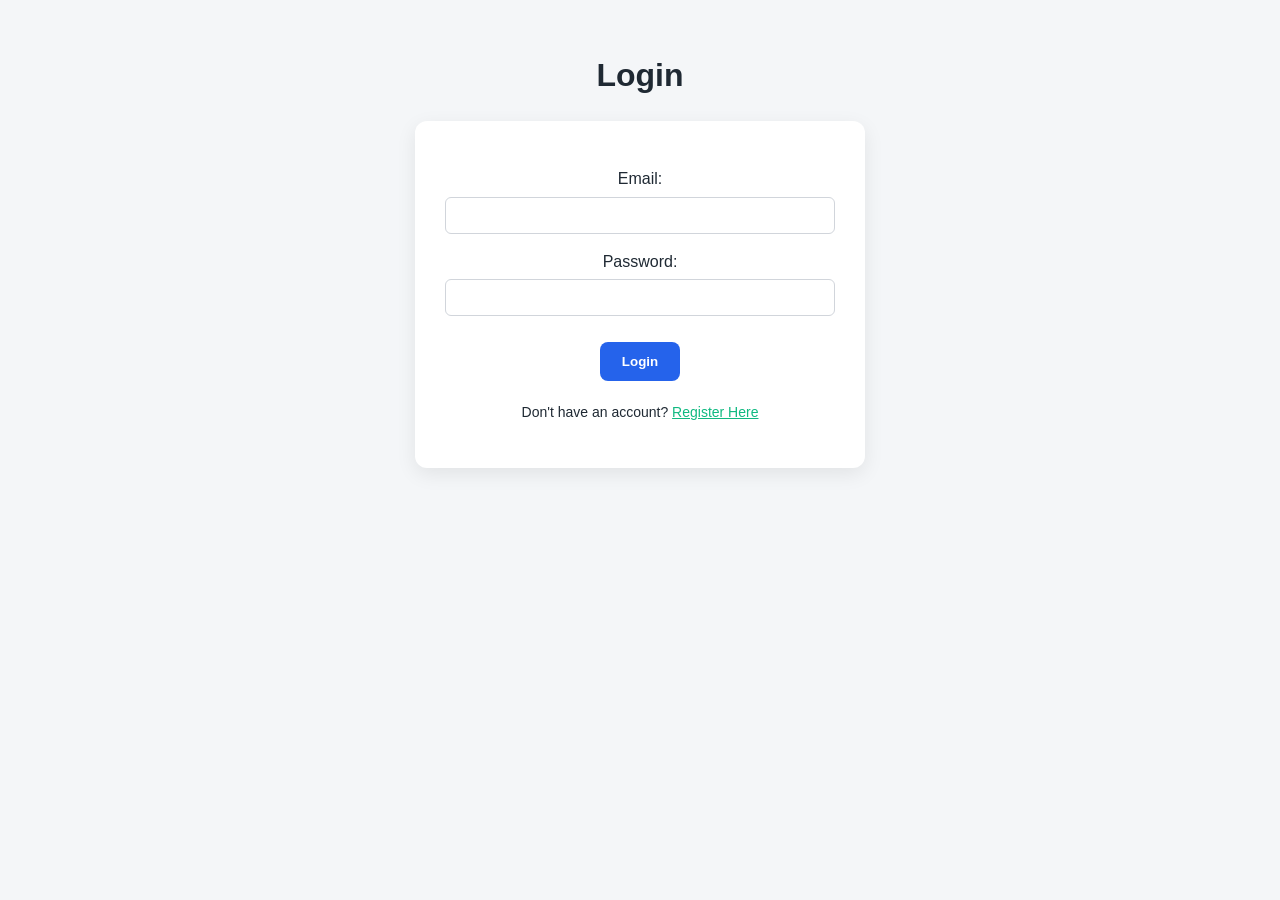
<file: frontend/admin-users.html>
<!DOCTYPE html>
<html>
<head>
  <title>Admin - Manage Users</title>
  <link rel="stylesheet" href="css/style.css">
  <script>
    if (!localStorage.getItem("isAdmin")) {
      alert("Admin access only");
      window.location.href = "login.html";
    }
  </script>
</head>
<body>

<div class="container">
  <h1>Manage Users</h1>
  <div id="usersList" class="grid"></div>
</div>

<script src="js/navbar.js"></script>
<script src="js/footer.js"></script>
<script src="js/admin-users.js"></script>

</body>
</html>
</file>
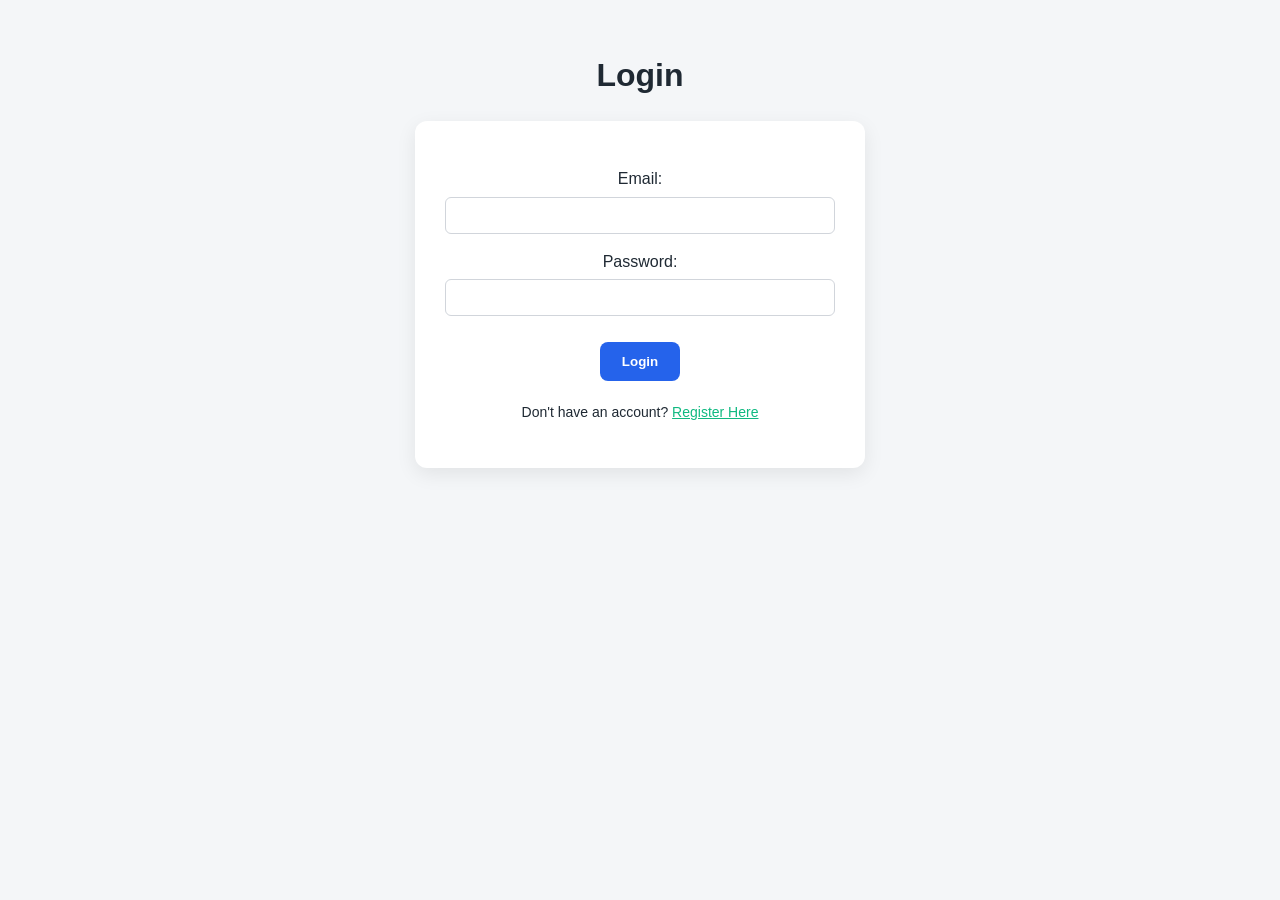
<file: frontend/admin.html>
<!DOCTYPE html>
<html>
<head>
  <title>Admin Panel - Manage Services</title>
  <link rel="stylesheet" href="css/style.css">
  <script>
    if (!localStorage.getItem("isAdmin")) {
      alert("Admin access only");
      window.location.href = "login.html";
    }
  </script>
</head>
<body>
  <div class="container">
    <h1>Admin Panel: Manage Services</h1>

    <!-- Add New Service -->
    <div class="card">
      <h2>Add New Service</h2>
      <form id="serviceForm">
        <label for="serviceName">Service Name</label>
        <input type="text" id="serviceName" required>

        <label for="serviceDescription">Description</label>
        <textarea id="serviceDescription" rows="3"></textarea>

        <label for="servicePrice">Price (€)</label>
        <input type="number" id="servicePrice" step="0.01">

        <button type="submit" class="btn">Add Service</button>
      </form>
    </div>

    <!-- Existing Services -->
    <h2 style="margin-top:40px;">Existing Services</h2>
    <div id="serviceList" class="grid"></div>
  </div>

  <script src="js/admin.js"></script>
  <script src="js/navbar.js"></script>
  <script src="js/auth.js"></script>
  <script src="js/footer.js"></script>
</body>
</html>
</file>
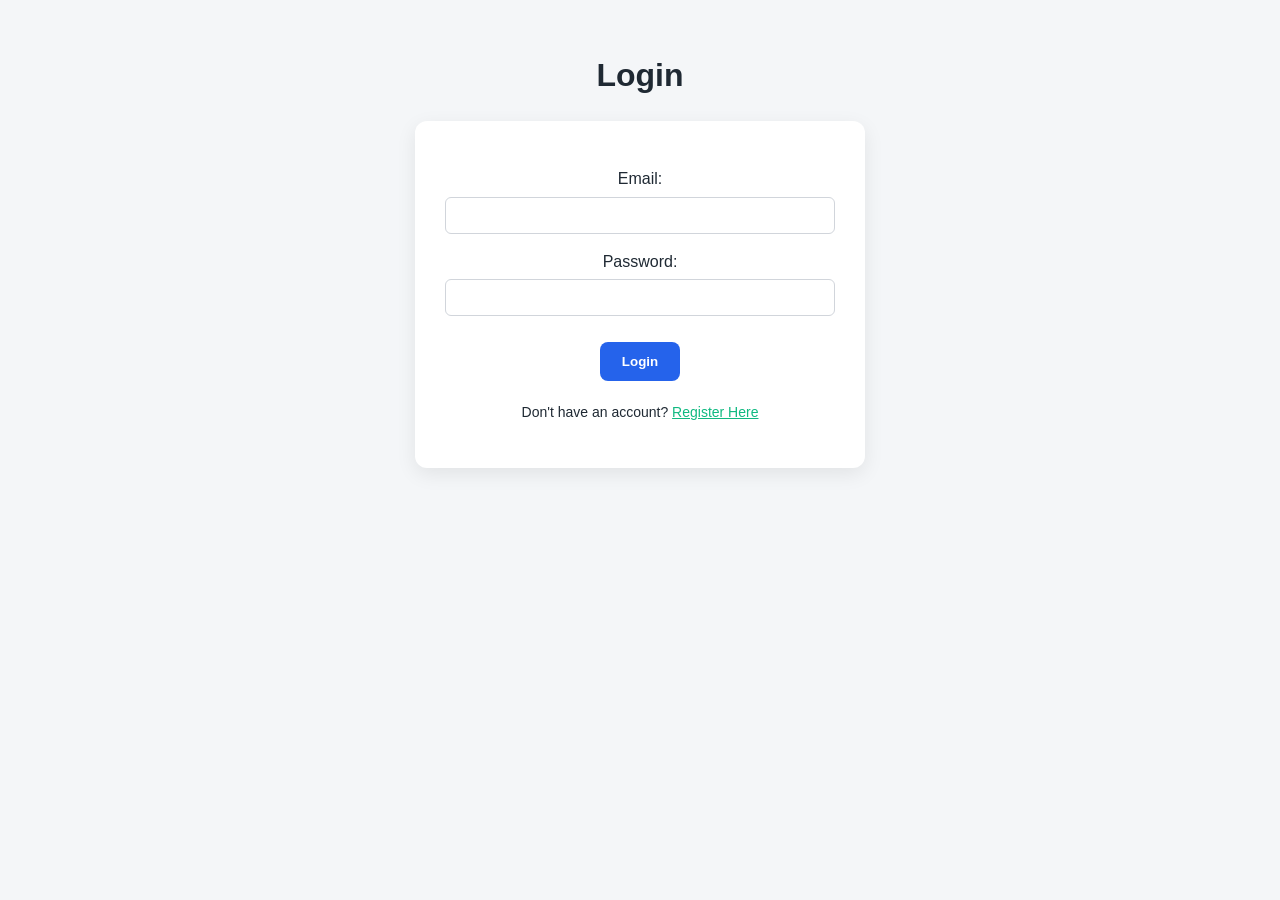
<file: frontend/dashboard.html>
<!DOCTYPE html>
<html lang="en">
<head>
  <meta charset="UTF-8">
  <title>Admin Dashboard - Booking History</title>
  <link rel="stylesheet" href="css/style.css">
  <script>
    // Admin protection
    if (!localStorage.getItem("isAdmin")) {
      alert("Admin access only");
      window.location.href = "login.html";
    }
  </script>
</head>
<body>
  <div class="container">
    <h1>Booking History</h1>

    <div style="display:flex; flex-wrap:wrap; gap:15px; margin-bottom:20px;">
      <div>
        <label for="filterService">Filter by Service:</label>
        <select id="filterService">
          <option value="">All</option>
        </select>
      </div>

      <div>
        <label for="filterStatus">Filter by Status:</label>
        <select id="filterStatus">
          <option value="">All</option>
          <option value="Pending">Pending</option>
          <option value="Completed">Completed</option>
        </select>
      </div>

      <div style="align-self:flex-end;">
        <button id="filterBtn" class="btn">Filter</button>
      </div>
    </div>

    <div id="bookings" class="grid"></div>
  </div>

  <script src="js/bookings.js"></script>
  <script src="js/navbar.js"></script>
  <script src="js/auth.js"></script>
  <script src="js/footer.js"></script>
</body>
</html>
</file>
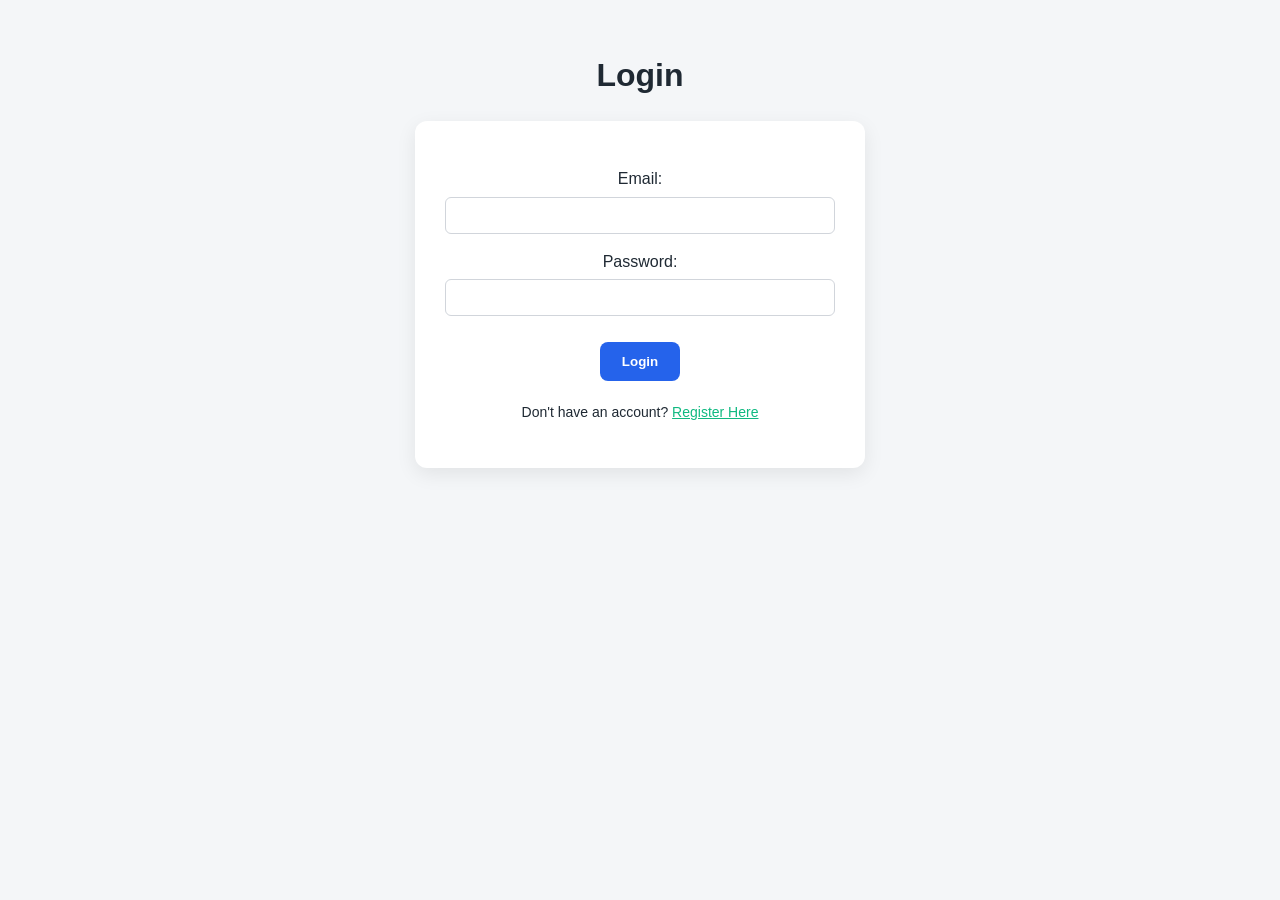
<file: frontend/login.html>
<!DOCTYPE html>
<html>
<head>
  <title>Login - Service Booking</title>
  <link rel="stylesheet" href="css/style.css">
</head>
<body>
  <div style="text-align:center; padding:50px;">
    <h1>Login</h1>
    <form id="loginForm">
      <label for="email">Email:</label>
      <input type="email" id="email" required>

      <label for="password">Password:</label>
      <input type="password" id="password" required><br><br>

      <button type="submit" class="btn">Login</button>
          <p style="margin-top:20px; font-size:14px;">
  Don't have an account? <a href="register.html" style="color:#10b981; text-decoration:underline; font-weight:500;">Register Here</a>
</p>

    <div id="loginMessage" style="margin-top:15px; color:red; font-weight:500;"></div>
    </form>
    <div id="loginMessage"></div>
  </div>

  <script src="js/login.js"></script>
</body>
</html>
</file>
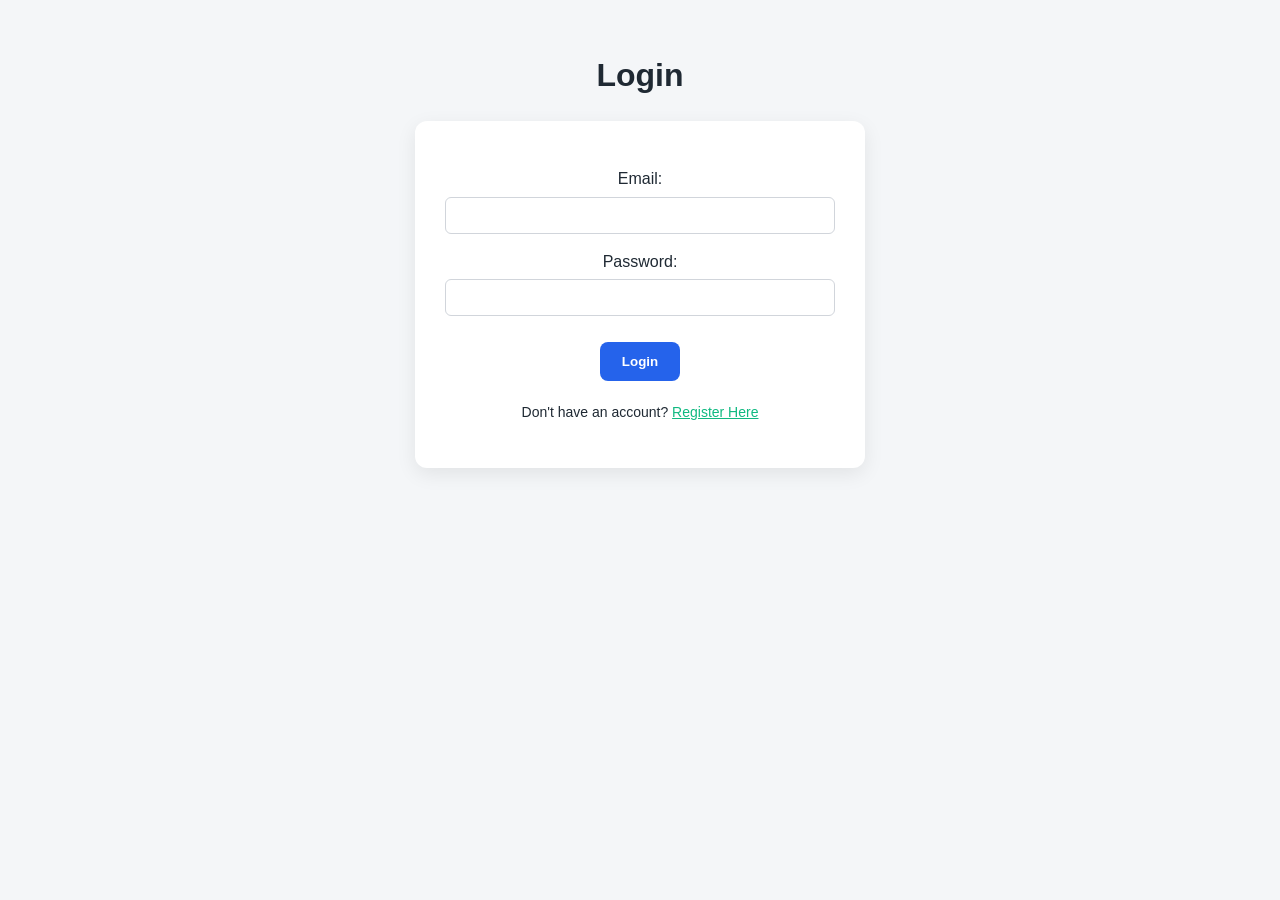
<file: frontend/profile.html>
<!DOCTYPE html>
<html>
<head>
  <title>My Profile</title>
  <link rel="stylesheet" href="css/style.css">
</head>
<body>

<div class="container">
  <h1>My Profile</h1>

  <form id="profileForm">
    <label>Username</label>
    <input type="text" id="username" required>

    <label>Email</label>
    <input type="email" id="email" required>

    <label>New Password (leave blank to keep current)</label>
    <input type="password" id="password">
    <br><br>

    <button type="submit" class="btn">Save Changes</button>

    <div id="profileMessage" style="margin-top:15px;"></div>
  </form>
</div>

<script src="js/navbar.js"></script>
<script src="js/footer.js"></script>
<script src="js/auth.js"></script>
<script src="js/profile.js"></script>

<script>
  document.addEventListener("DOMContentLoaded", () => {
    if (typeof requireLogin === "function") {
      requireLogin();
    }
  });
</script>

</body>
</html>
</file>
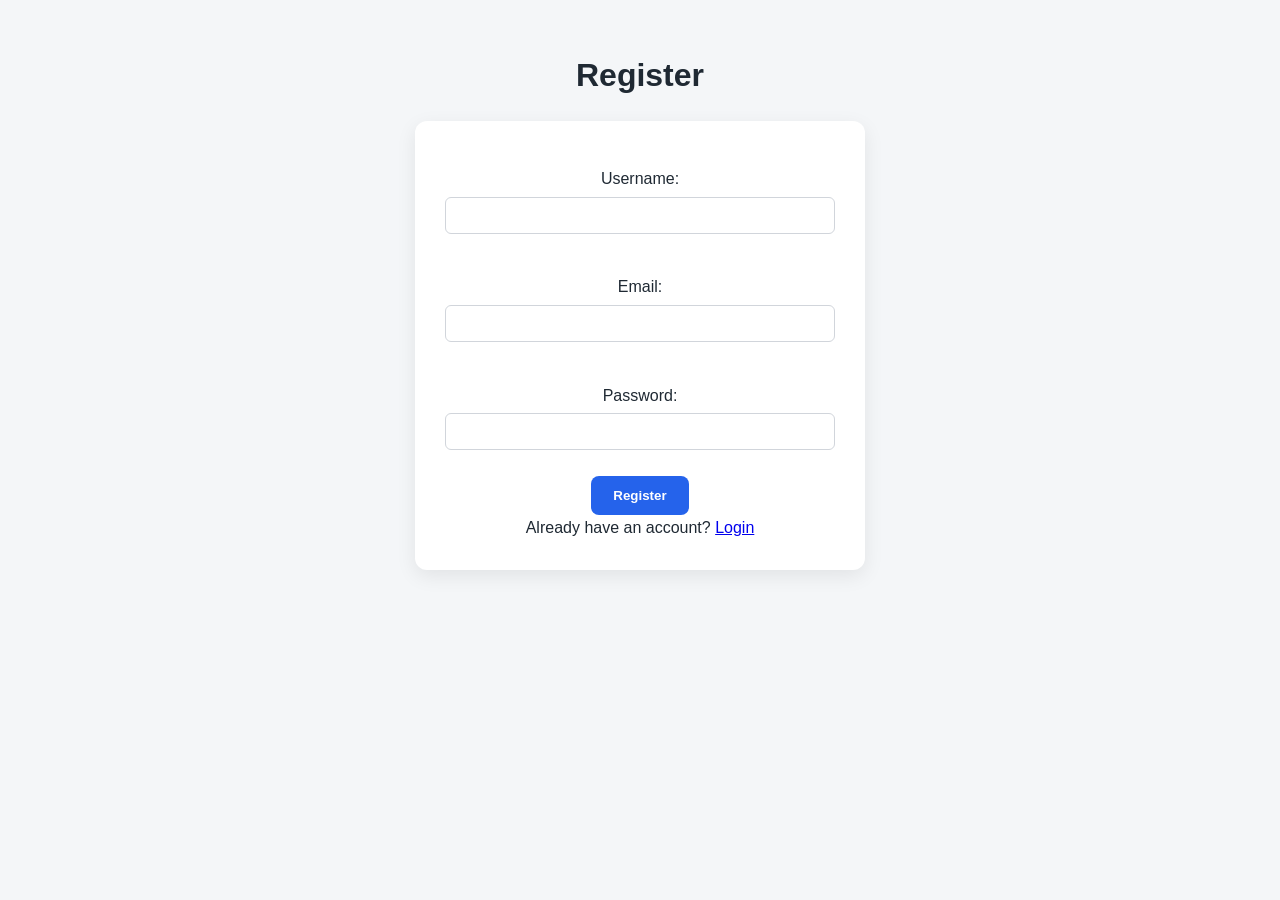
<file: frontend/register.html>
<!DOCTYPE html>
<html>
<head>
  <title>User Registration</title>
  <link rel="stylesheet" href="css/style.css">
</head>
<body>
  <div style="text-align:center; padding:50px;">
    <h1>Register</h1>
    <form id="registerForm">
      <label>Username:</label>
      <input type="text" id="username" required><br><br>

      <label>Email:</label>
      <input type="email" id="email" required><br><br>

      <label>Password:</label>
      <input type="password" id="password" required><br><br>

      <button type="submit" class="btn">Register</button>
       <p>Already have an account? <a href="login.html">Login</a></p>
    </form>
   
    <div id="message"></div>
  </div>

  <script src="js/register.js"></script>
</body>
</html>
</file>
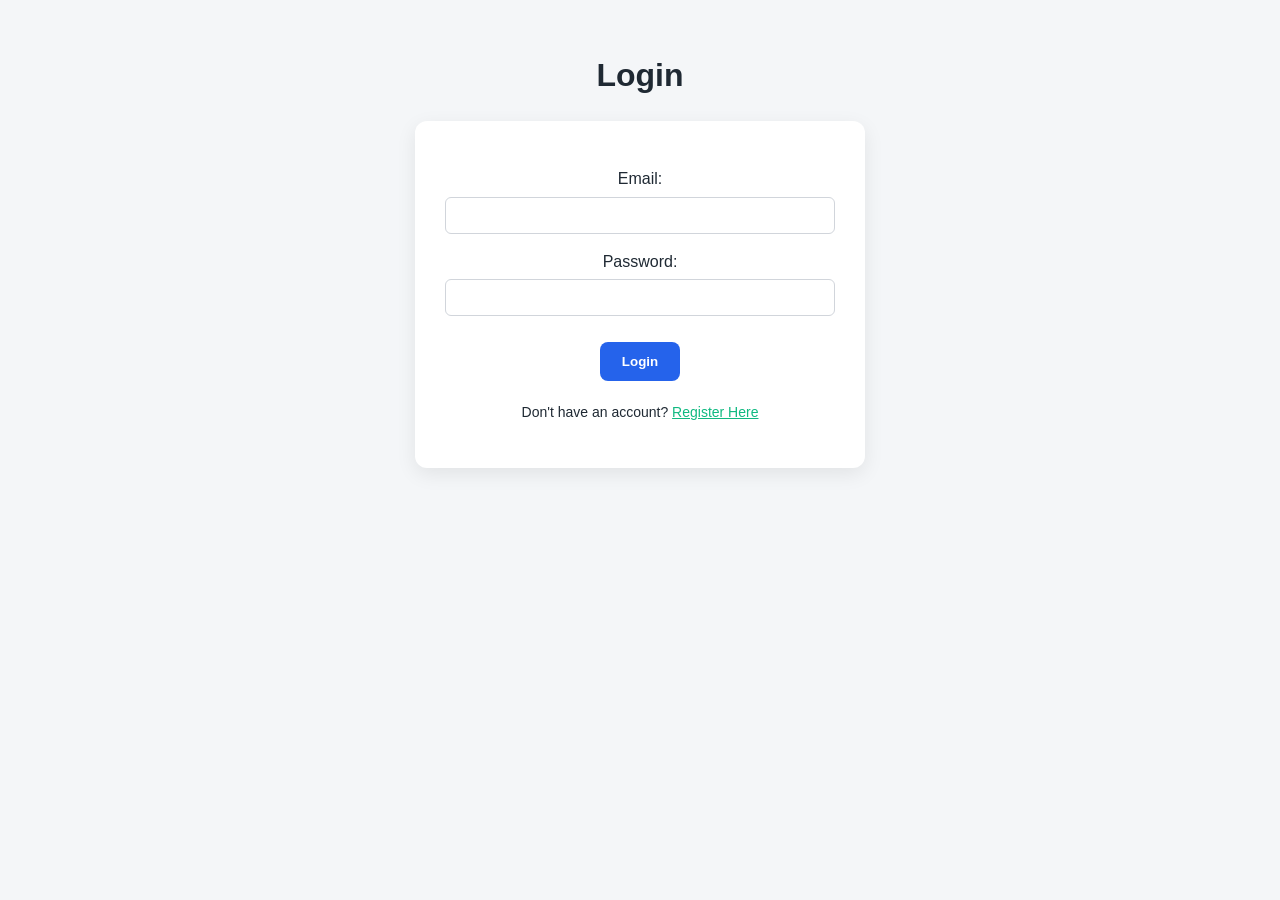
<file: frontend/services.html>
<!DOCTYPE html>
<html>
<head>
  <title>Services</title>
  <link rel="stylesheet" href="css/style.css">

</head>
<body>
<div class="container">
  <h2>Available Services</h2>
  <div id="services" class="grid"></div>

  <h2 style="margin-top:40px;">Book a Service</h2>
</div>
  <form id="bookingForm">
    <label for="serviceSelect">Service:</label>
    <select id="serviceSelect" required></select><br><br>

    <label for="customerName">Your Name:</label>
    <input type="text" id="customerName" required><br><br>

    <label for="date">Date:</label>
    <input type="date" id="date" required><br><br>

    <button type="submit" class="btn">Book Service</button>
  </form>

  <div id="bookingMessage"></div>

 
<script src="js/navbar.js"></script>
<script src="js/auth.js"></script>
<script src="js/services.js"></script>
<script src="js/footer.js"></script>

<script>
  document.addEventListener('DOMContentLoaded', () => {
    if (typeof requireLogin === 'function') {
      requireLogin();
    }
  });
</script>
</body>
</html>
</file>
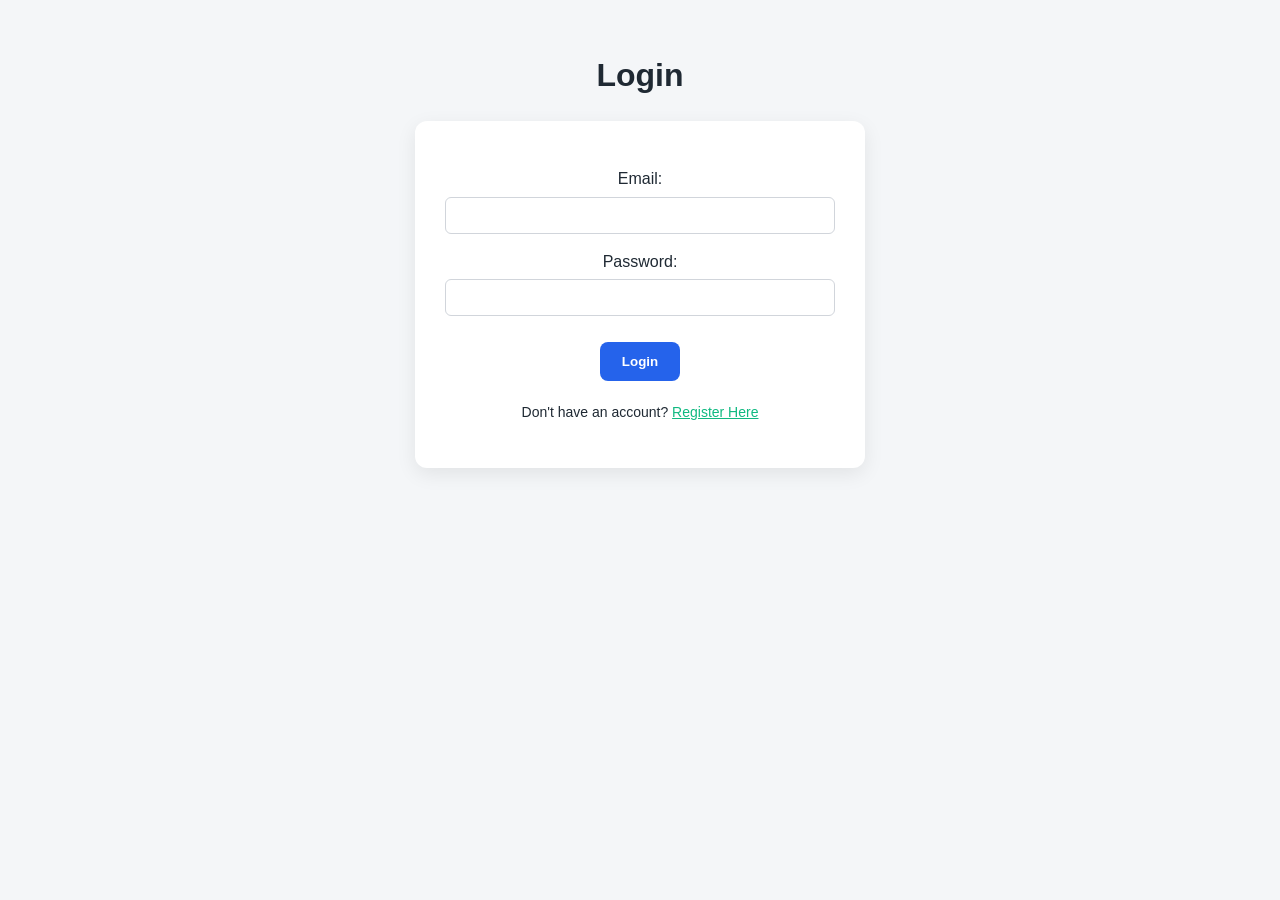
<file: frontend/user-dashboard.html>
<!DOCTYPE html>
<html lang="en">
<head>
  <meta charset="UTF-8">
  <title>My Bookings</title>
  <link rel="stylesheet" href="css/style.css">
</head>
<script>
  // Redirect admin users to admin dashboard
  if (localStorage.getItem("isAdmin") === "true") {
    window.location.href = "dashboard.html";
  }
</script>
<body>

  <div class="container">
    <h1>My Bookings</h1>

    <!-- Filter section -->
    <div style="display:flex; flex-wrap:wrap; gap:15px; margin-bottom:20px;">
      <div>
        <label for="filterService">Filter by Service:</label>
        <select id="filterService">
          <option value="">All</option>
        </select>
      </div>

      <div>
        <label for="filterStatus">Filter by Status:</label>
        <select id="filterStatus">
          <option value="">All</option>
          <option value="Pending">Pending</option>
          <option value="Completed">Completed</option>
        </select>
      </div>

      <div style="align-self:flex-end;">
        <button id="filterBtn" class="btn">Filter</button>
      </div>
    </div>

    <div id="bookings" class="grid"></div>
  </div>

  <script src="js/navbar.js"></script>
  <script src="js/footer.js"></script>
  <script src="js/auth.js"></script>
  <script src="js/userBookings.js"></script>
  <script>
  document.addEventListener('DOMContentLoaded', () => {
    if (typeof requireLogin === 'function') {
      requireLogin();
    }
  });
</script>
</body>
</html>
</file>
<file: frontend/css/style.css>
/* 
   RESET & BASE
*/
* {
  box-sizing: border-box;
  margin: 0;
  padding: 0;
}

body {
  font-family: 'Poppins', 'Segoe UI', Tahoma, sans-serif;
  background: #f4f6f8;
  color: #1f2933;
  min-height: 100vh;
  line-height: 1.6;
}

/* 
   NAVBAR
 */
nav {
  background: #111827;
  padding: 15px 30px;
  display: flex;
  justify-content: space-between;
  align-items: center;
}

nav .logo {
  color: #ffffff;
  font-size: 20px;
  font-weight: bold;
}

nav ul {
  list-style: none;
  display: flex;
  gap: 20px;
}

nav ul li a {
  color: #e5e7eb;
  text-decoration: none;
  font-weight: 500;
  transition: 0.2s;
}

nav ul li a:hover {
  color: #ffffff;
}

/* 
   LAYOUT
*/
.container {
  max-width: 1100px;
  margin: 60px auto;
  padding: 0 20px;
}

h1, h2, h3 {
  margin-bottom: 20px;
}

/* 
   BUTTONS
 */
.btn {
  background: #2563eb;
  color: white;
  padding: 12px 22px;
  border-radius: 8px;
  border: none;
  cursor: pointer;
  font-weight: 600;
  transition: 0.3s;
  text-decoration: none;
  display: inline-block;
}

.btn:hover {
  background: #1e40af;
}

.btn-outline {
  background: transparent;
  border: 2px solid white;
  color: white;
}

.btn-outline:hover {
  background: white;
  color: #0f172a;
}

/* 
   FORMS
 */
form {
  background: white;
  padding: 30px;
  border-radius: 12px;
  max-width: 450px;
  margin: auto;
  box-shadow: 0 6px 20px rgba(0,0,0,0.08);
}

label {
  display: block;
  margin-top: 15px;
  font-weight: 500;
}

input, textarea, select {
  width: 100%;
  padding: 10px;
  margin-top: 5px;
  border-radius: 6px;
  border: 1px solid #d1d5db;
}

textarea {
  resize: vertical;
}

/* 
   CARDS & GRID
 */
.grid {
  display: grid;
  grid-template-columns: repeat(auto-fill, minmax(260px, 1fr));
  gap: 25px;
}

.card {
  background: white;
  padding: 22px;
  border-radius: 12px;
  box-shadow: 0 4px 15px rgba(0,0,0,0.08);
  transition: 0.3s;
}

.card:hover {
  transform: translateY(-6px);
  box-shadow: 0 10px 25px rgba(0,0,0,0.15);
}

/* 
   STATUS BADGES
 */
.status {
  margin-top: 10px;
  display: inline-block;
  padding: 6px 12px;
  border-radius: 20px;
  font-size: 13px;
  font-weight: 500;
}

.status.Pending {
  background: #fef3c7;
  color: #92400e;
}

.status.Completed {
  background: #dcfce7;
  color: #166534;
}

/* 
   HERO SECTION
 */
.hero {
  background: linear-gradient(135deg, #0f172a, #1e293b);
  color: white;
  padding: 100px 20px;
}

.hero-wrapper {
  display: flex;
  align-items: center;
  justify-content: space-between;
  gap: 60px;
  flex-wrap: wrap;
}

.hero-text {
  flex: 1;
  min-width: 320px;
}

.hero-text h1 {
  font-size: 44px;
  margin-bottom: 18px;
  line-height: 1.2;
  letter-spacing: 0.5px;
}

.hero-subtitle {
  font-size: 18px;
  color: #e2e8f0;
  margin-bottom: 12px;
}

.hero-description {
  font-size: 16px;
  color: #cbd5e1;
  margin-bottom: 28px;
  max-width: 520px;
}

.hero-buttons {
  display: flex;
  gap: 15px;
  flex-wrap: wrap;
}

.hero-image {
  flex: 1;
  min-width: 320px;
}

.hero-image img {
  width: 100%;
  border-radius: 16px;
  box-shadow: 0 20px 50px rgba(0,0,0,0.35);
}

/* 
   FOOTER SPACING
 */
.spacer {
  height: 40px;
}


@media (max-width: 900px) {
  .hero-wrapper {
    flex-direction: column;
    text-align: center;
  }

  .hero-description {
    margin-left: auto;
    margin-right: auto;
  }

  .hero-buttons {
    justify-content: center;
  }
}
/* 
   FOOTER
 */
footer {
  background: #0f172a; 
  color: #cbd5e1;
  margin-top: 60px;
}

.footer-container {
  max-width: 1100px;
  margin: auto;
  padding: 25px 20px;
}

.footer-bottom {
  border-top: 1px solid rgba(255,255,255,0.08);
  padding-top: 20px;
  font-size: 14px;
}

footer p {
  margin: 0;
}
</file>
